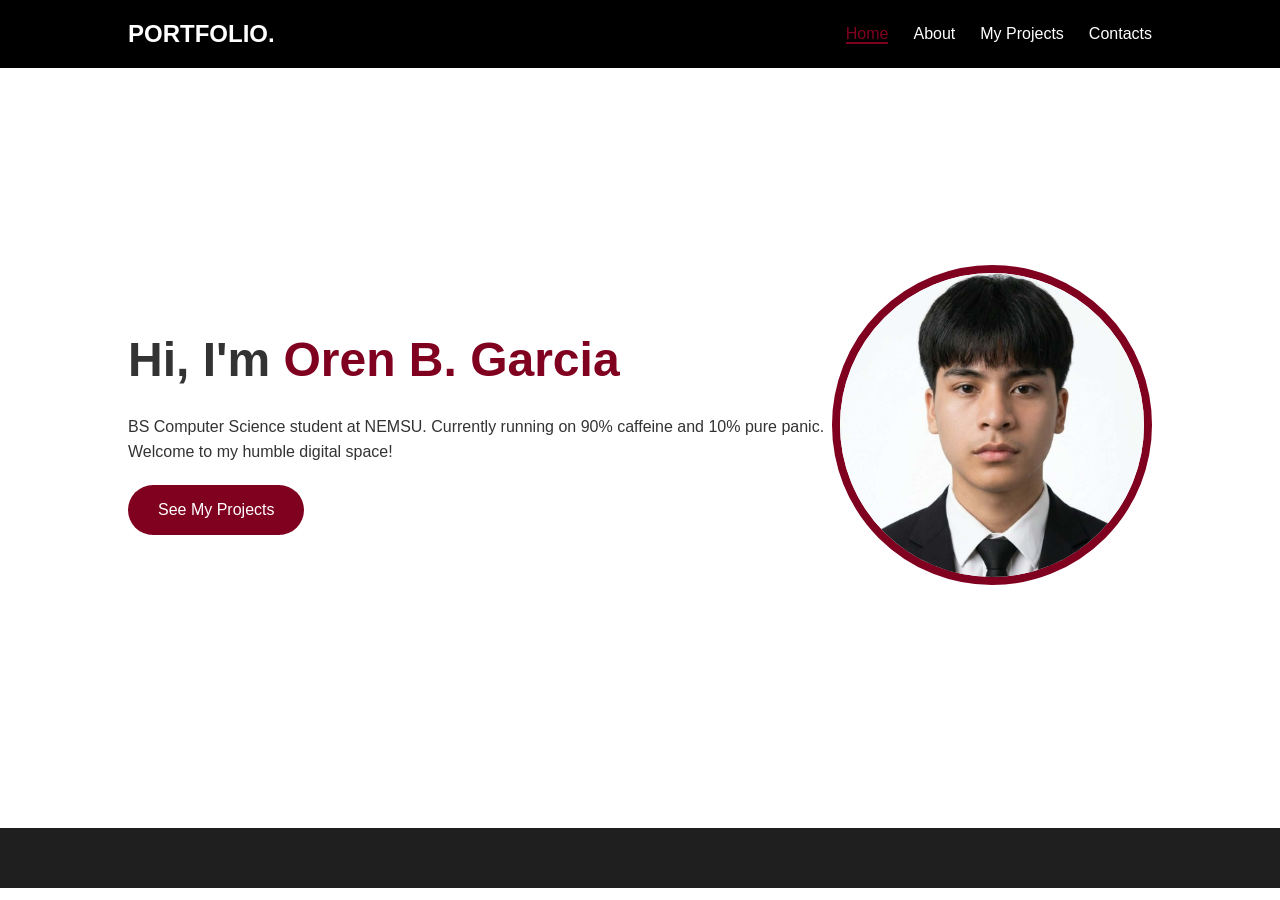
<file: index.html>
<!DOCTYPE html>
<html lang="en">
<head>
    <meta charset="UTF-8">
    <meta name="viewport" content="width=device-width, initial-scale=1.0">
    <title>Home | Oren B. Garcia Portfolio</title>
    <link rel="stylesheet" href="style.css">
</head>
<body>
    <header>
        <nav>
            <div class="logo">PORTFOLIO.</div>
            <ul class="nav-links">
                <li><a href="index.html" class="active">Home</a></li>
                <li><a href="about.html">About</a></li>
                <li><a href="projects.html">My Projects</a></li>
                <li><a href="contacts.html">Contacts</a></li>
            </ul>
        </nav>
    </header>

    <main class="hero">
        <div class="hero-text">
            <h1>Hi, I'm <span>Oren B. Garcia</span></h1>
            <p class="description">BS Computer Science student at NEMSU. Currently running on 90% caffeine and 10% pure panic.</p>
            <p class="description">Welcome to my humble digital space!</p>
            <a href="projects.html" class="cta-button">See My Projects</a>
        </div>
        <div class="hero-image">
            <img src="oren.jpg" alt="Oren Garcia Profile">
        </div>
    </main>

    <footer>
    </footer>

    <script src="script.js"></script>
</body>
</html>
</file>
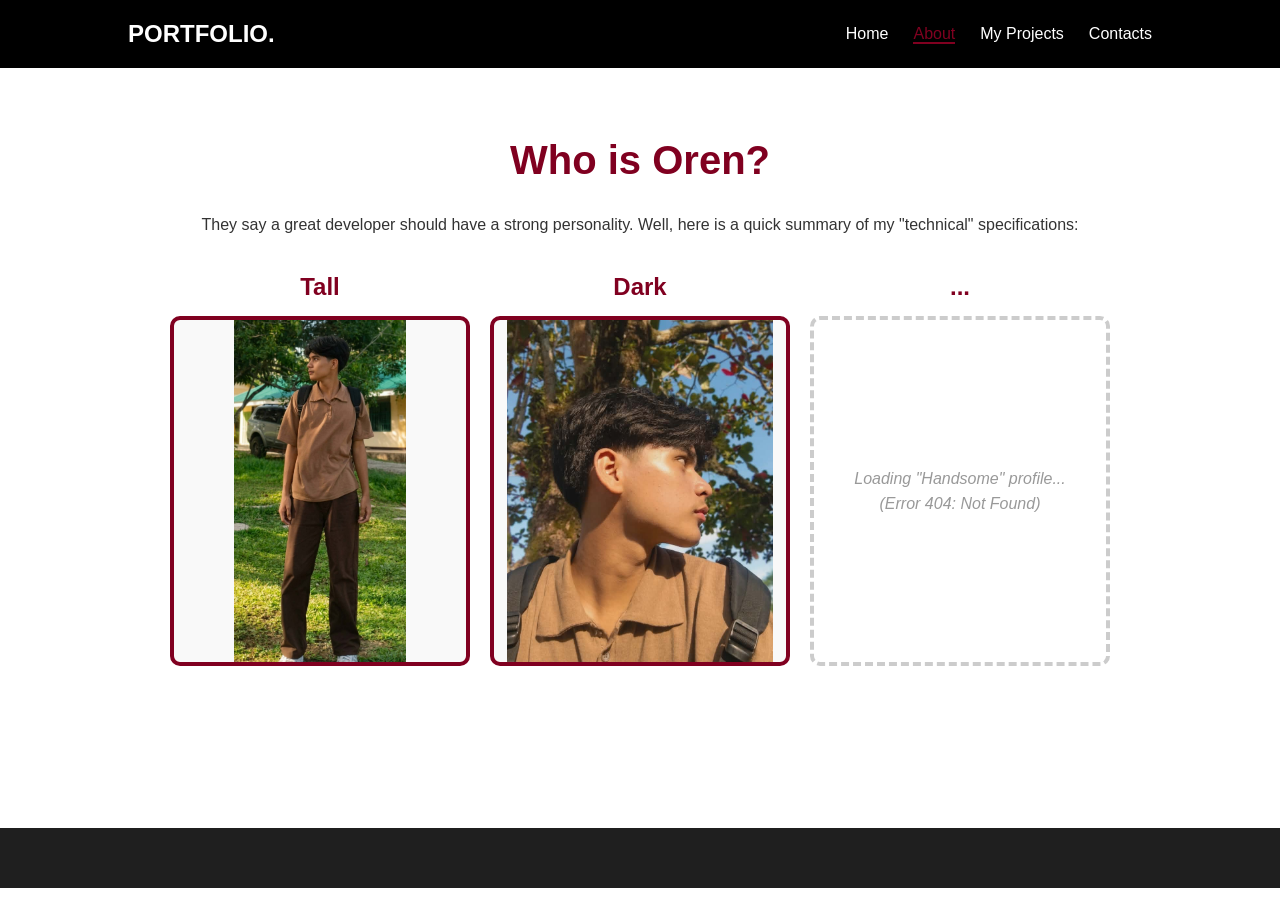
<file: about.html>
<!DOCTYPE html>
<html lang="en">
<head>
    <meta charset="UTF-8">
    <meta name="viewport" content="width=device-width, initial-scale=1.0">
    <title>About Me | Portfolio</title>
    <link rel="stylesheet" href="style.css">
</head>
<body>
    <header>
        <nav>
            <div class="logo">PORTFOLIO.</div>
            <ul class="nav-links">
                <li><a href="index.html">Home</a></li>
                <li><a href="about.html" class="active">About</a></li>
                <li><a href="projects.html">My Projects</a></li>
                <li><a href="contacts.html">Contacts</a></li>
            </ul>
        </nav>
    </header>

    <main class="container">
        <h2 class="burgundy-text">Who is Oren?</h2>
        <p class="description" style="text-align: center;">They say a great developer should have a strong personality. 
            Well, here is a quick summary of my "technical" specifications:</p>

        <div class="funny-grid">
            <div class="photo-card">
                <div class="photo-label">Tall</div>
                <img src="tall_oren.jpg" alt="Tall Profile">
            </div>
            <div class="photo-card">
                <div class="photo-label">Dark</div>
                <img src="dark_oren.jpg" alt="Dark Profile">
            </div>
            <div class="photo-card">
                <div class="photo-label">...</div>
                <div class="blank-box">
                    Loading "Handsome" profile... <br> (Error 404: Not Found)
                </div>
            </div>
        </div>
    </main>

    <footer>
    </footer>

    <script src="script.js"></script>
</body>
</html>
</file>
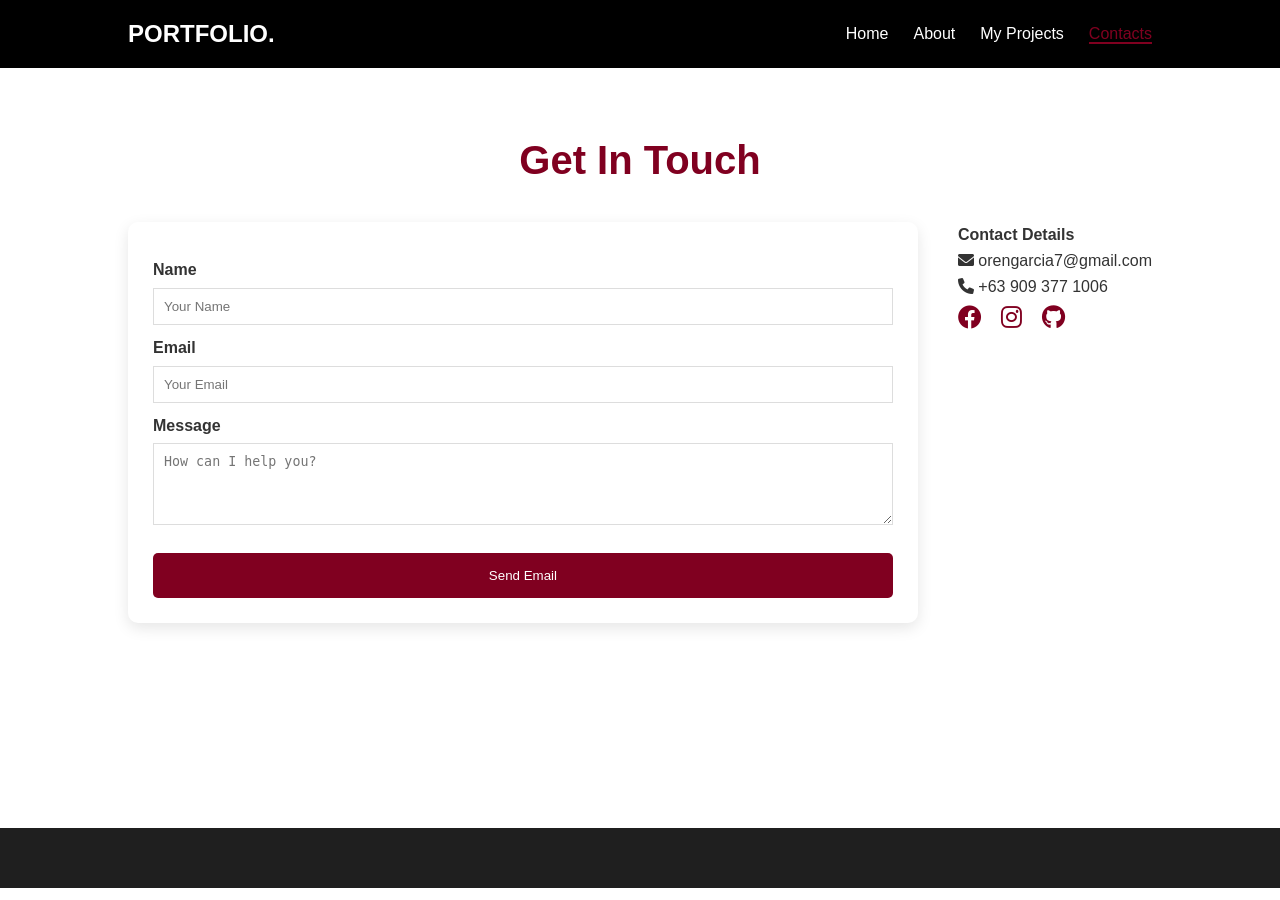
<file: contacts.html>
<!DOCTYPE html>
<html lang="en">
<head>
    <meta charset="UTF-8">
    <meta name="viewport" content="width=device-width, initial-scale=1.0">
    <title>Contacts | Portfolio</title>
    <link rel="stylesheet" href="style.css">
    <link rel="stylesheet" href="https://cdnjs.cloudflare.com/ajax/libs/font-awesome/6.0.0/css/all.min.css">
</head>
<body>
    <header>
        <nav>
            <div class="logo">PORTFOLIO.</div>
            <ul class="nav-links">
                <li><a href="index.html">Home</a></li>
                <li><a href="about.html">About</a></li>
                <li><a href="projects.html">My Projects</a></li>
                <li><a href="contacts.html" class="active">Contacts</a></li>
            </ul>
        </nav>
    </header>

    <main class="contact-section">
        <h2 class="burgundy-text">Get In Touch</h2>
        <div class="contact-flex">
            <form class="contact-form" id="contactForm">
                <label>Name</label>
                <input type="text" id="userName" placeholder="Your Name" required>
                <label>Email</label>
                <input type="email" id="userEmail" placeholder="Your Email" required>
                <label>Message</label>
                <textarea id="userMsg" rows="4" placeholder="How can I help you?" required></textarea>
                <button type="submit" class="send-btn">Send Email</button>
            </form>

            <div class="contact-info">
                <h4>Contact Details</h4>
                <p><i class="fa fa-envelope"></i> orengarcia7@gmail.com</p>
                <p><i class="fa fa-phone"></i> +63 909 377 1006</p>
                <div class="social-icons">
                    <a href="https://facebook.com/oren.garcia.sy" target="_blank"><i class="fa-brands fa-facebook"></i></a>
                    <a href="https://instagram.com/renquinonez" target="_blank"><i class="fa-brands fa-instagram"></i></a>
                    <a href="https://github.com/orengarcia" target="_blank"><i class="fa-brands fa-github"></i></a>
                </div>
            </div>
        </div>
    </main>

    <footer>
    </footer>

    <script src="script.js"></script>
</body>
</html>
</file>
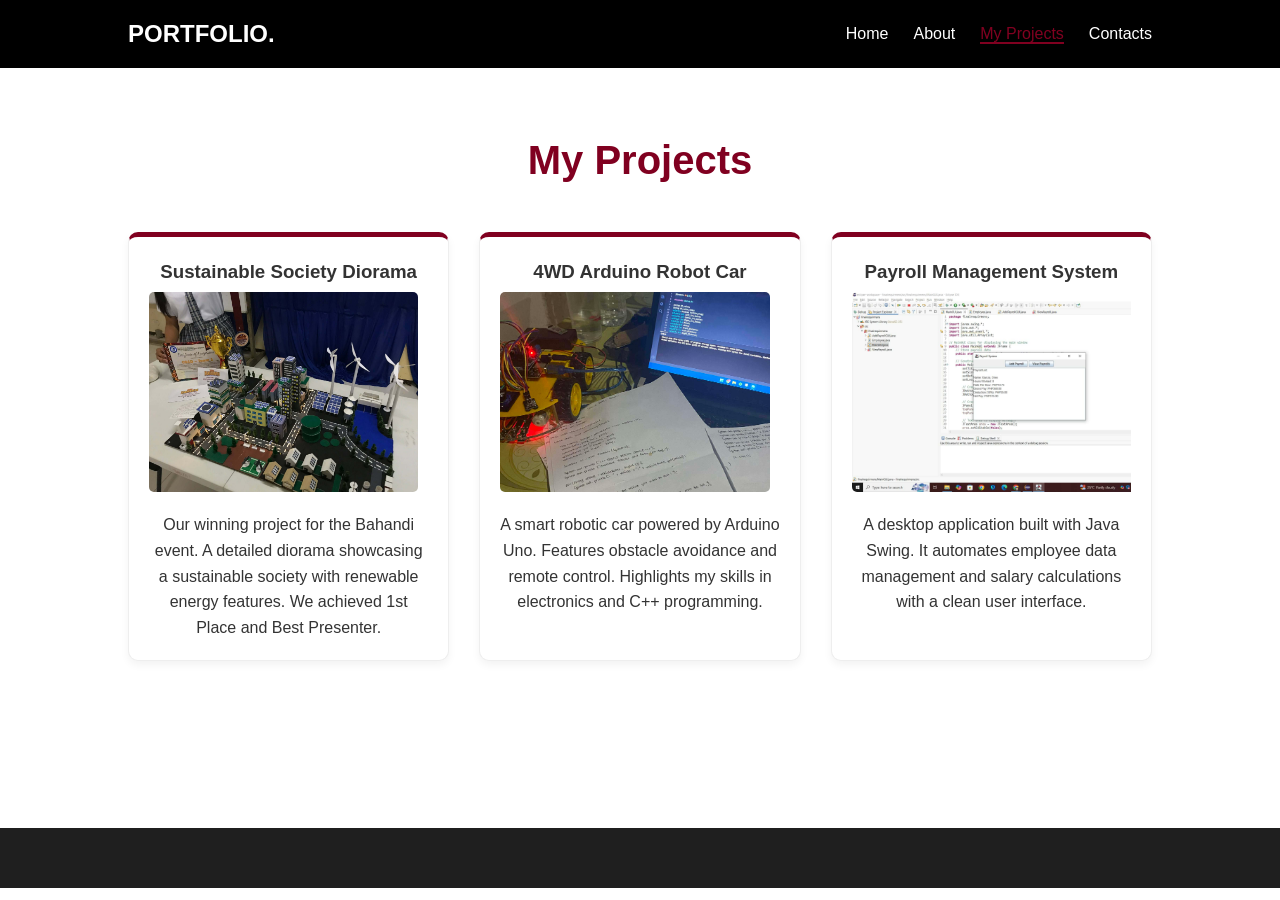
<file: projects.html>
<!DOCTYPE html>
<html lang="en">
<head>
    <meta charset="UTF-8">
    <meta name="viewport" content="width=device-width, initial-scale=1.0">
    <title>My Projects | Portfolio</title>
    <link rel="stylesheet" href="style.css">
</head>
<body>
    <header>
        <nav>
            <div class="logo">PORTFOLIO.</div>
            <ul class="nav-links">
                <li><a href="index.html">Home</a></li>
                <li><a href="about.html">About</a></li>
                <li><a href="projects.html" class="active">My Projects</a></li>
                <li><a href="contacts.html">Contacts</a></li>
            </ul>
        </nav>
    </header>

    <main class="container">
        <h2 class="burgundy-text">My Projects</h2>
        <div class="project-grid">
            
            <div class="project-card">
                <h3>Sustainable Society Diorama</h3>
                <div class="image-container">
                    <img src="bahandi1.jpg" alt="Bahandi 1">
                    <img src="bahandi2.jpg" alt="Bahandi 2">
                    <img src="bahandi3.jpg" alt="Bahandi 3">
                </div>
                <p>Our winning project for the Bahandi event. A detailed diorama showcasing a sustainable society with renewable energy features. We achieved 1st Place and Best Presenter.</p>
            </div>

            <div class="project-card">
                <h3>4WD Arduino Robot Car</h3>
                <div class="image-container">
                    <img src="robotcar1.jpg" alt="Robot Car 1">
                    <img src="robotcar2.jpg" alt="Robot Car 2">
                    <img src="robotcar3.jpg" alt="Robot Car 3">
                </div>
                <p>A smart robotic car powered by Arduino Uno. Features obstacle avoidance and remote control. Highlights my skills in electronics and C++ programming.</p>
            </div>

            <div class="project-card">
                <h3>Payroll Management System</h3>
                <div class="image-container">
                    <img src="payroll1.jpg" alt="Payroll 1">
                    <img src="payroll2.jpg" alt="Payroll 2">
                    <img src="payroll3.jpg" alt="Payroll 3">
                </div>
                <p>A desktop application built with Java Swing. It automates employee data management and salary calculations with a clean user interface.</p>
            </div>

        </div>
    </main>

    <footer>
    </footer>

    <script src="script.js"></script>
</body>
</html>
</file>
<file: style.css>
/* General Reset */
* {
    margin: 0;
    padding: 0;
    box-sizing: border-box;
}

body {
    font-family: 'Segoe UI', Arial, sans-serif;
    background-color: #ffffff;
    color: #333;
    line-height: 1.6;
}

/* --- Header --- */
header {
    background-color: #000000;
    padding: 15px 10%;
    position: sticky;
    top: 0;
    z-index: 1000;
}

nav {
    display: flex;
    justify-content: space-between;
    align-items: center;
}

.logo {
    font-size: 1.5rem;
    font-weight: bold;
    color: #ffffff;
}

.nav-links {
    list-style: none;
    display: flex;
}

.nav-links li { margin-left: 25px; }

.nav-links a {
    text-decoration: none;
    color: #ffffff;
    transition: 0.3s;
}

.nav-links a:hover, .nav-links a.active {
    color: #800020;
    border-bottom: 2px solid #800020;
}

/* --- Layout Containers --- */
.container, .contact-section {
    padding: 60px 10%;
    min-height: 80vh;
}

.burgundy-text {
    color: #800020;
    text-align: center;
    font-size: 2.5rem;
    margin-bottom: 20px;
}

/* --- Hero Section --- */
.hero {
    display: flex;
    align-items: center;
    padding: 80px 10%;
    min-height: 80vh;
}

.hero-text { flex: 1; }
.hero-text h1 { font-size: 3rem; margin-bottom: 15px; }
.hero-text span { color: #800020; }

.hero-image img {
    width: 320px;
    height: 320px;
    border-radius: 50%;
    border: 8px solid #800020;
    object-fit: cover;
}

.cta-button {
    display: inline-block;
    background: #800020;
    color: white;
    padding: 12px 30px;
    text-decoration: none;
    border-radius: 30px;
    margin-top: 20px;
    transition: 0.3s;
}

/* --- Projects Grid & Slider --- */
.project-grid {
    display: grid;
    grid-template-columns: repeat(auto-fit, minmax(300px, 1fr));
    gap: 30px;
    margin-top: 40px;
}

.project-card {
    border: 1px solid #eee;
    padding: 20px;
    border-radius: 10px;
    border-top: 5px solid #800020;
    text-align: center;
    background: #fff;
    box-shadow: 0 4px 8px rgba(0,0,0,0.05);
}

.image-container {
    display: flex;
    overflow-x: auto;
    gap: 10px;
    padding: 5px;
    scroll-snap-type: x mandatory;
    margin-bottom: 15px;
}

.image-container img {
    flex: 0 0 100%;
    height: 200px;
    object-fit: cover;
    border-radius: 5px;
    scroll-snap-align: start;
}

.image-container::-webkit-scrollbar { height: 6px; }
.image-container::-webkit-scrollbar-thumb { background: #800020; border-radius: 10px; }

/* --- About Page (Funny Grid) --- */
.funny-grid {
    display: flex;
    gap: 20px;
    flex-wrap: wrap;
    justify-content: center;
    margin-top: 30px;
}

.photo-card { flex: 1; min-width: 250px; max-width: 300px; text-align: center; }
.photo-label { font-weight: bold; color: #800020; margin-bottom: 10px; font-size: 1.5rem; }

.photo-card img {
    width: 100%;
    height: 350px;
    border: 4px solid #800020;
    border-radius: 10px;
    object-fit: contain; /* Para hindi ma-crop ang profile pics */
    background-color: #f9f9f9;
}

.blank-box {
    height: 350px;
    border: 4px dashed #ccc;
    display: flex;
    align-items: center;
    justify-content: center;
    border-radius: 10px;
    font-style: italic;
    color: #999;
}

/* --- Contact Form --- */
.contact-flex { display: flex; flex-wrap: wrap; gap: 40px; margin-top: 30px; }
.contact-form { flex: 1; min-width: 300px; padding: 25px; box-shadow: 0 5px 15px rgba(0,0,0,0.1); border-radius: 10px; }
.contact-form label { display: block; margin-top: 10px; font-weight: bold; }
.contact-form input, .contact-form textarea { width: 100%; padding: 10px; margin-top: 5px; border: 1px solid #ddd; }
.send-btn { background: #800020; color: white; border: none; padding: 15px; width: 100%; margin-top: 20px; cursor: pointer; border-radius: 5px; }

.social-icons a { font-size: 1.5rem; color: #800020; margin-right: 15px; text-decoration: none; }

/* --- Footer --- */
footer {
    background-color: #1f1f1f;
    color: #ffffff;
    text-align: center;
    padding: 30px 20px;
    margin-top: 40px;
}
</file>
